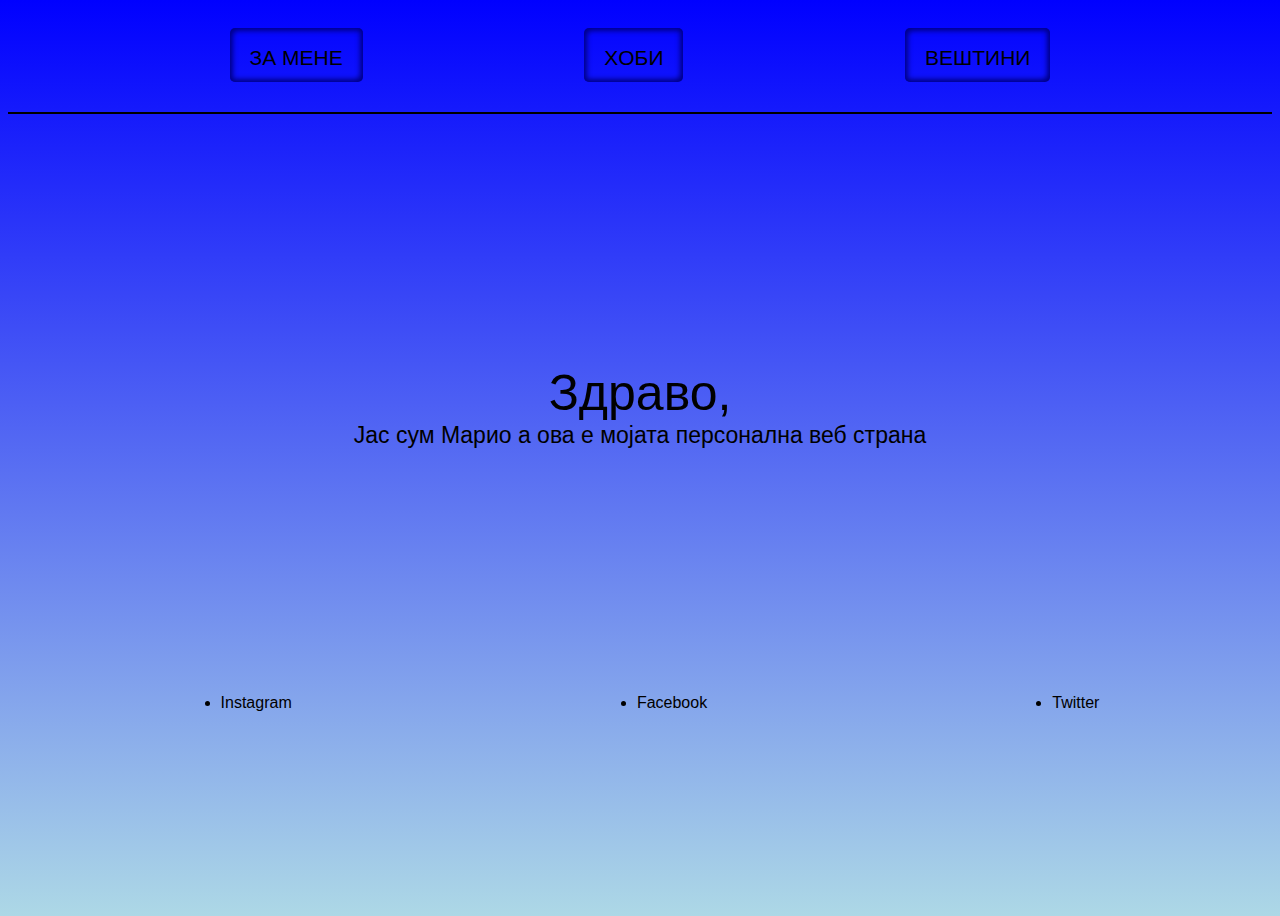
<file: index.html>
<!DOCTYPE html>
<html lang="en">
<head>
    <meta charset="UTF-8">
    <title>Title</title>
    <link rel="stylesheet" href="style.css">
</head>
<body>
<div class="meni">
    <a href="za_mene.html">За мене</a>
    <a href="hobi.html">Хоби</a>
    <a href="kontakt.html">Вештини</a>
</div>
<div class="glaven_del"><span class="zdravo">Здраво,</span>
    Јас сум Марио а ова е мојата персонална веб страна</div>

<div class="kontakt">
    <ul class="lista">
        <li>Instagram</li>
        <li>Facebook</li>
        <li>Twitter</li>
    </ul>
</div>
</body>
</html>
</file>
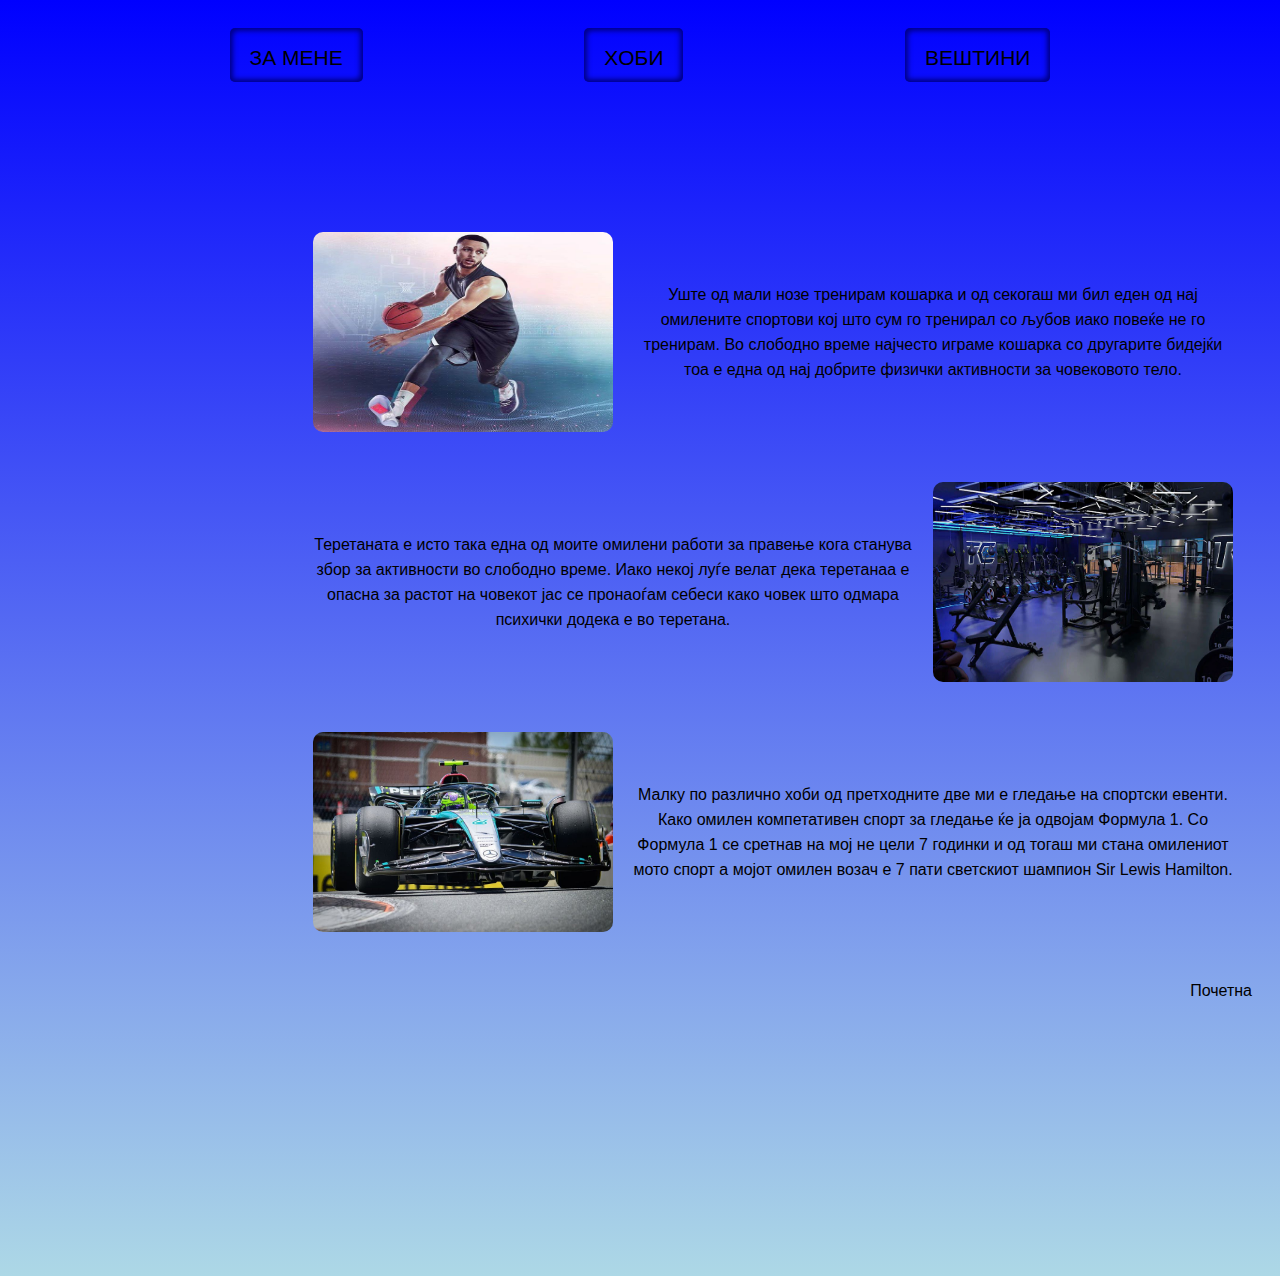
<file: hobi.html>
<!DOCTYPE html>
<html lang="en">
<head>
    <meta charset="UTF-8">
    <title>Title</title>
    <link rel="stylesheet" href="hobi.css">
</head>
<body>
<div class="meni">
    <a href="za_mene.html">За мене</a>
    <a href="hobi.html">Хоби</a>
    <a href="kontakt.html">Вештини</a>
</div>

<div class="hobi">
    <div class="kosarka">
        <img src="2b9a8ba53d600cfcfe417926c530efba.jpg">
        <p>Уште од мали нозе тренирам кошарка и од секогаш
            ми бил еден од нај омилените спортови кој што сум го тренирал со љубов иако повеќе не го тренирам.
            Во слободно време најчесто играме кошарка со другарите
            бидејќи тоа е една од нај добрите физички активности за човековото
            тело.</p>
    </div>
    
    <div class="teretana">
        <p>Теретаната е исто така еднa од моите
        омилени работи за правење кога станува збор за
        активности во слободно време. Иако некој луѓе велат дека
        теретанаа е опасна за растот на човекот јас се пронаоѓам
        себеси како човек што одмара психички додека е во теретана.</p>
        <img src="gymdesign_render_Two_collumn_grid_cb1b5850-fa8e-4a7b-a2b3-190c2e45facd.webp">
    </div>
    
    <div class="formula">
        <img src="lewis-hamilton-mercedes-w15.jpg">
        <p>Малку по различно хоби од претходните две
        ми е гледање на спортски евенти. Како омилен компетативен спорт
        за гледање ќе ја одвојам Формула 1. Со Формула 1 се
        сретнав на мој не цели 7 годинки и од тогаш
        ми стана омилениот мото спорт а мојот омилен возач
        е 7 пати светскиот шампион Sir Lewis Hamilton.</p>
    </div>
</div>

<div class="pocetna">
    <a href="index.html">Почетна</a>
</div>
</body>
</html>
</file>
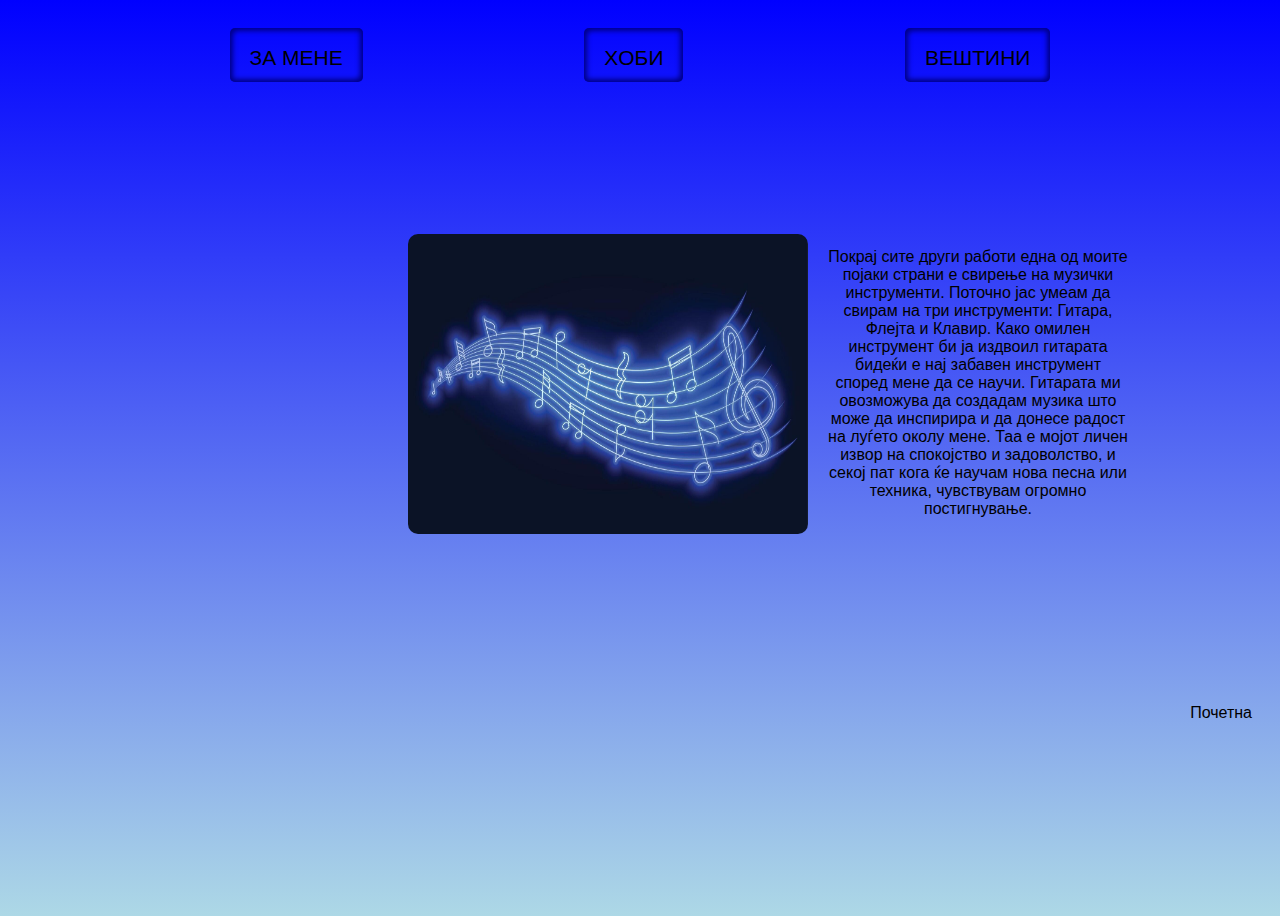
<file: kontakt.html>
<!DOCTYPE html>
<html lang="en">
<head>
    <meta charset="UTF-8">
    <title>Title</title>
    <link rel="stylesheet" href="kontakt.css">
</head>
<body>
<div class="meni">
    <a href="za_mene.html">За мене</a>
    <a href="hobi.html">Хоби</a>
    <a href="kontakt.html">Вештини</a>
</div>

<div class="gitara">
    <img src="musical-pentagram-sound-waves-notes-in-blue-neon-style-vector.jpg">
<p>Покрај сите други работи една од моите појаки страни
е свирење на музички инструменти. Поточно јас умеам да
свирам на три инструменти: Гитара, Флејта и Клавир.
Како омилен инструмент би ја издвоил гитарата бидеќи е нај забавен
инструмент според мене да се научи. Гитарата ми овозможува
    да создадам музика што може да инспирира и да донесе
    радост на луѓето околу мене. Таа е мојот личен извор
    на спокојство и задоволство, и секој пат кога ќе
    научам нова песна или техника, чувствувам огромно
    постигнување.</p>
    
</div>

<div class="pocetna">
    <a href="index.html">Почетна</a>
</div>
</body>
</html>
</file>
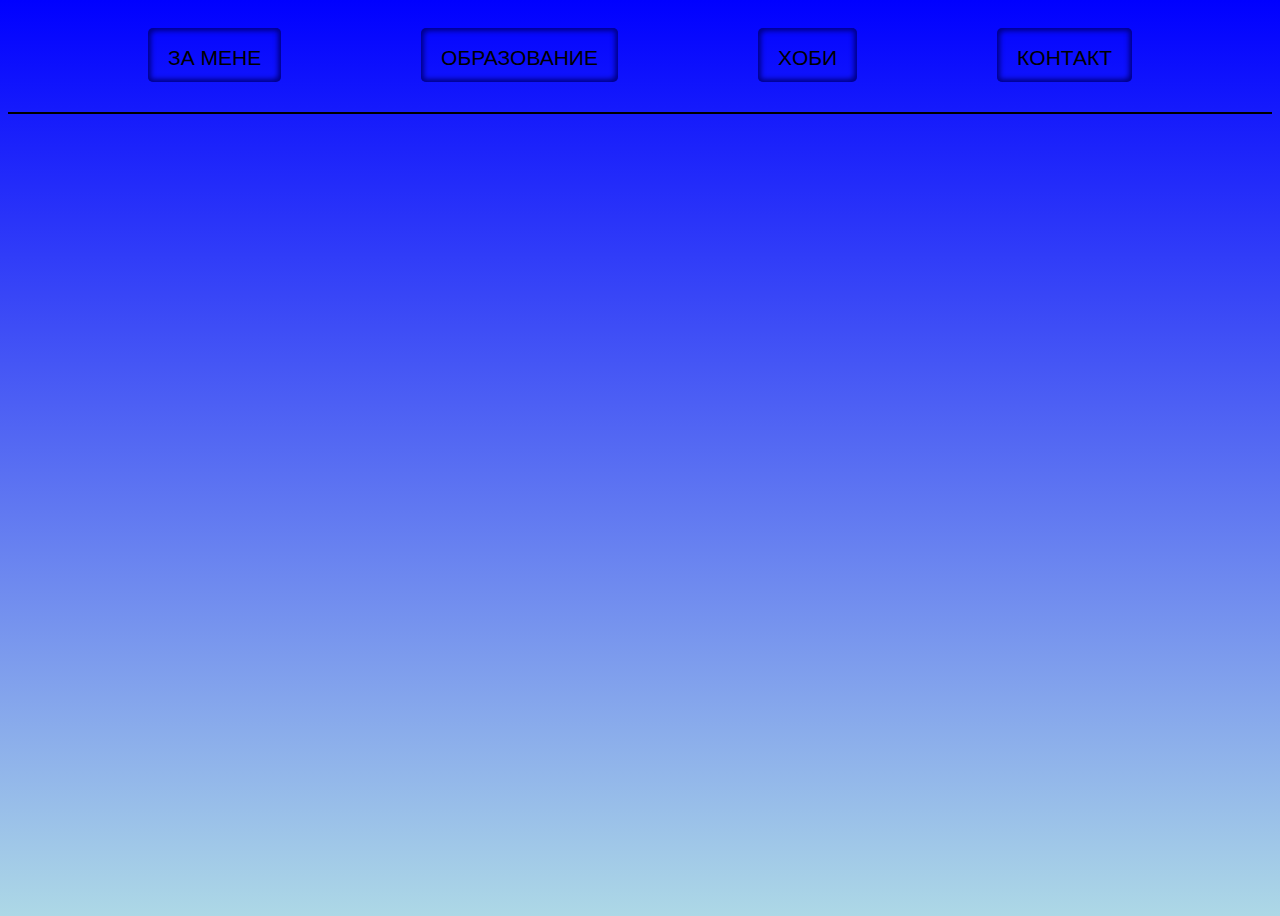
<file: obrazovanie.html>
<!DOCTYPE html>
<html lang="en">
<head>
    <meta charset="UTF-8">
    <title>Title</title>
    <link rel="stylesheet" href="style.css">
</head>
<body>
<div class="meni">
    <a href="za_mene.html">За мене</a>
    <a href="obrazovanie.html">Образование</a>
    <a href="hobi.html">Хоби</a>
    <a href="kontakt.html">Контакт</a>
</div>
</body>
</html>
</file>
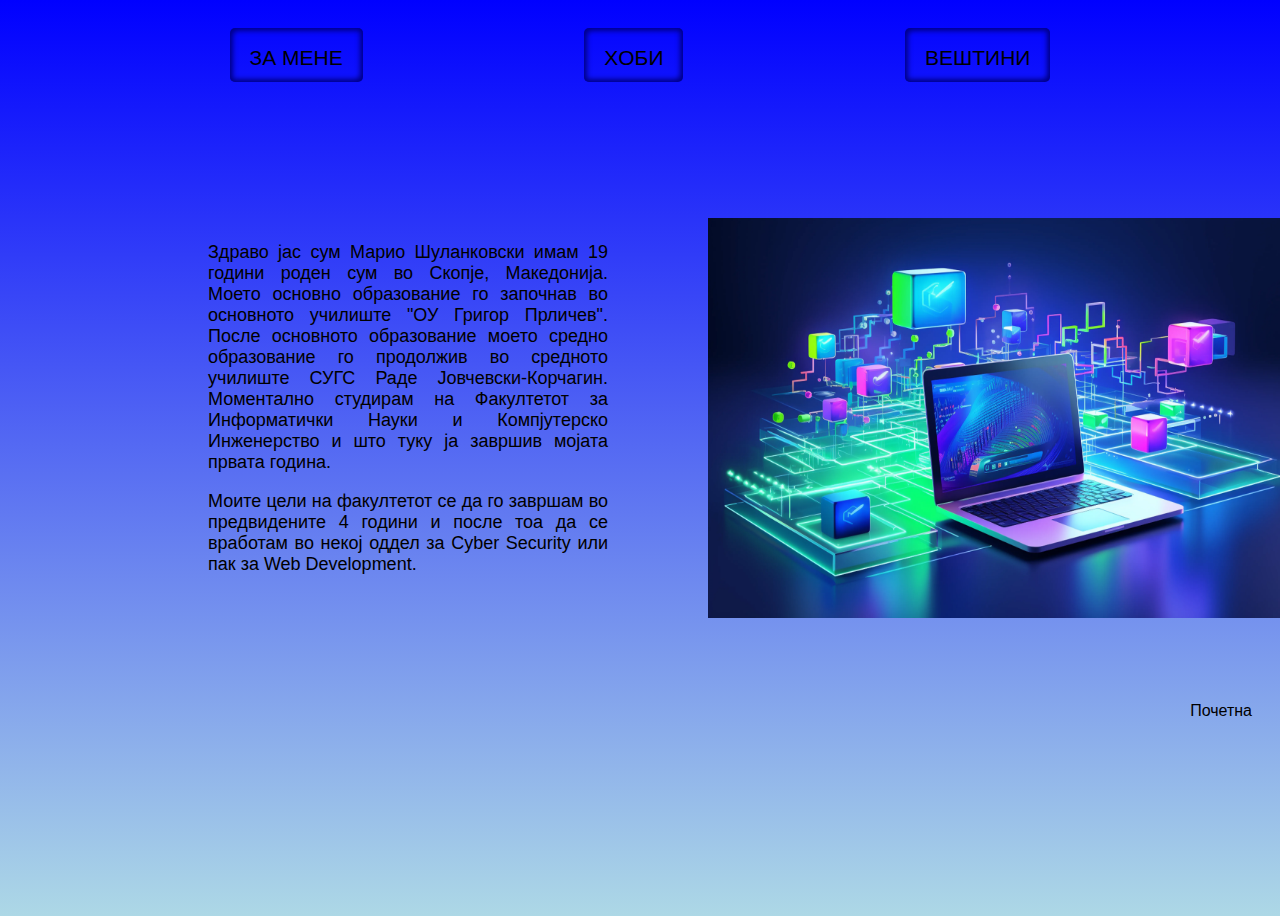
<file: za_mene.html>
<!DOCTYPE html>
<html lang="en">
<head>
    <meta charset="UTF-8">
    <title>Title</title>
    <link rel="stylesheet" href="za_mene.css">
</head>
<body>
<div class="meni">
    <a href="za_mene.html">За мене</a>
    <a href="hobi.html">Хоби</a>
    <a href="kontakt.html">Вештини</a>
</div>
<div class="za_mene">
    <p>Здраво јас сум Марио Шуланковски имам
    19 години роден сум во Скопје, Македонија. Моето основно
    образование го започнав во основното училиште "ОУ Григор Прличев".
    После основното образование моето средно образование го
    продолжив во средното училиште СУГС Раде Јовчевски-Корчагин.
    Моментално студирам на Факултетот за Информатички Науки и
    Компјутерско Инженерство и што туку ја завршив мојата   првата година.
    </p>
    <p>Моите цели на факултетот се да го завршам во предвидените
    4 години и после тоа да се вработам во некој оддел за
    Cyber Security или пак за Web Development.</p>
</div>
<div class="slika">
    <img src="1ca7b34a8d5308a03ae186dfe72caabce0327fe2-1456x816.webp" alt="">
</div>


<div class="pocetna">
    <a href="index.html">Почетна</a>
</div>
</body>
</html>
</file>
<file: style.css>
body{
    background: linear-gradient(blue, lightblue);
    height: 100vh;
    font-family: Arial;
}
.meni{
    display: flex;
    justify-content: space-evenly;
    padding-top: 20px;
    border-bottom: 2px solid black;
    padding-bottom:  30px;
    border-bottom-style: solid;
}
.meni a {
    text-decoration: none;
    font-size: 30px;
    font-variant: all-petite-caps;
    border-radius: 5px;
    color: black;
    padding: 10px 20px;
    box-shadow: inset 3px 3px 5px darkblue, inset -3px -3px 5px darkblue;
    transition: all 0.2s ease;
}
.meni a:hover{
    font-size: 35px;
    padding: 10px 50px 10px 50px;
}
.glaven_del{
    margin-top: 250px;
    font-size: 23px;
    text-align: center;
}
.zdravo{
    display: block;
    font-size: 50px;
}
.kontakt ul{
    display: flex;
    justify-content: space-around;
    margin-top: 245px;
}
.kontakt li:first-of-type img{
    width: 50px;
    height: 50px;
}
</file>
<file: hobi.css>
body{
    background: linear-gradient(blue, lightblue);
    font-family: Arial;
    height: 140vh;
}
.meni{
    display: flex;
    justify-content: space-evenly;
    padding-top: 20px;
}
.meni a {
    text-decoration: none;
    font-size: 30px;
    font-variant: all-petite-caps;
    border-radius: 5px;
    color: black;
    padding: 10px 20px;
    box-shadow: inset 3px 3px 5px darkblue, inset -3px -3px 5px darkblue;
    transition: all 0.2s ease;
}
.meni a:hover{
    font-size: 35px;
    padding: 10px 50px 10px 50px;
}
.pocetna{
    display: flex;
    justify-content: end;
    padding-top: 50px;
    padding-right: 20px;
    padding-bottom: 30px;
}
.pocetna a{
    text-decoration: none;
    color: black;
}
.pocetna a:hover{
    box-shadow: 10px 10px 10px rgba(10, 10, 10, 0.5);
    padding: 5px;
    transition: all 0.2s ease;
}
.za_mene{
    margin-top: 160px;
    margin-left: 200px;
    width: 400px;
    text-align: justify;
    font-size: 18px;
}
.kosarka{
    padding-top: 150px;
    padding-left: 305px;
    display: flex;
}
.kosarka img{
    width: 300px;
    height: 200px;
    border-radius: 10px;
}
.kosarka p{
    padding-left: 20px;
    width: 600px;
    text-align: center;
    align-content: center;
    line-height: 25px;
}
.teretana{
    padding-top: 50px;
    padding-left: 305px;
    display: flex;
}
.teretana img{
    width: 300px;
    height: 200px;
    border-radius: 10px;
}
.teretana p{
    padding-right: 20px;
    width: 600px;
    text-align: center;
    align-content: center;
    line-height: 25px;
}
.formula{
    padding-top: 50px;
    padding-left: 305px;
    display: flex;
}
.formula img{
    width: 300px;
    height: 200px;
    border-radius: 10px;
}
.formula p{
    padding-left: 20px;
    width: 600px;
    text-align: center;
    align-content: center;
    line-height: 25px;
}
</file>
<file: kontakt.css>
body{
    background: linear-gradient(blue, lightblue);
    font-family: Arial;
    height: 100vh;
}
.meni{
    display: flex;
    justify-content: space-evenly;
    padding-top: 20px;
}
.meni a {
    text-decoration: none;
    font-size: 30px;
    font-variant: all-petite-caps;
    border-radius: 5px;
    color: black;
    padding: 10px 20px;
    box-shadow: inset 3px 3px 5px darkblue, inset -3px -3px 5px darkblue;
    transition: all 0.2s ease;
}
.meni a:hover{
    font-size: 35px;
    padding: 10px 50px 10px 50px;
}
.pocetna{
    display: flex;
    justify-content: end;
    padding-top: 170px;
    padding-right: 20px;
}
.pocetna a{
    text-decoration: none;
    color: black;
}
.pocetna a:hover{
    box-shadow: 10px 10px 10px rgba(10, 10, 10, 0.5);
    padding: 5px;
    transition: all 0.2s ease;
}
.gitara{
    width: 720px;
    margin-top: 150px;
    padding-left: 200px;
    display: flex;
    text-align: center;
    margin-left: 200px;
}
.gitara img{
    width: 400px;
    height: 300px;
    margin-right: 20px;
    margin-top: 2px;
    border-radius: 10px;
}
</file>
<file: za_mene.css>
body{
    background: linear-gradient(blue, lightblue);
    font-family: Arial;
    height: 100vh;
}
.meni{
    display: flex;
    justify-content: space-evenly;
    padding-top: 20px;
}
.meni a {
    text-decoration: none;
    font-size: 30px;
    font-variant: all-petite-caps;
    border-radius: 5px;
    color: black;
    padding: 10px 20px;
    box-shadow: inset 3px 3px 5px darkblue, inset -3px -3px 5px darkblue;
    transition: all 0.2s ease;
}
.meni a:hover{
    font-size: 35px;
    padding: 10px 50px 10px 50px;
}
.pocetna{
    display: flex;
    justify-content: end;
    padding-top: 80px;
    padding-right: 20px;
}
.pocetna a{
    text-decoration: none;
    color: black;
}
.pocetna a:hover{
    box-shadow: 10px 10px 10px rgba(10, 10, 10, 0.5);
    padding: 5px;
    transition: all 0.2s ease;
}
.za_mene{
    margin-top: 160px;
    margin-left: 200px;
    width: 400px;
    text-align: justify;
    font-size: 18px;
}
.slika img{
    width: 600px;
    height: 400px;
    padding-left: 700px;
    margin-top: -375px;
}
img{
    border-radius: 20px;
}
</file>
